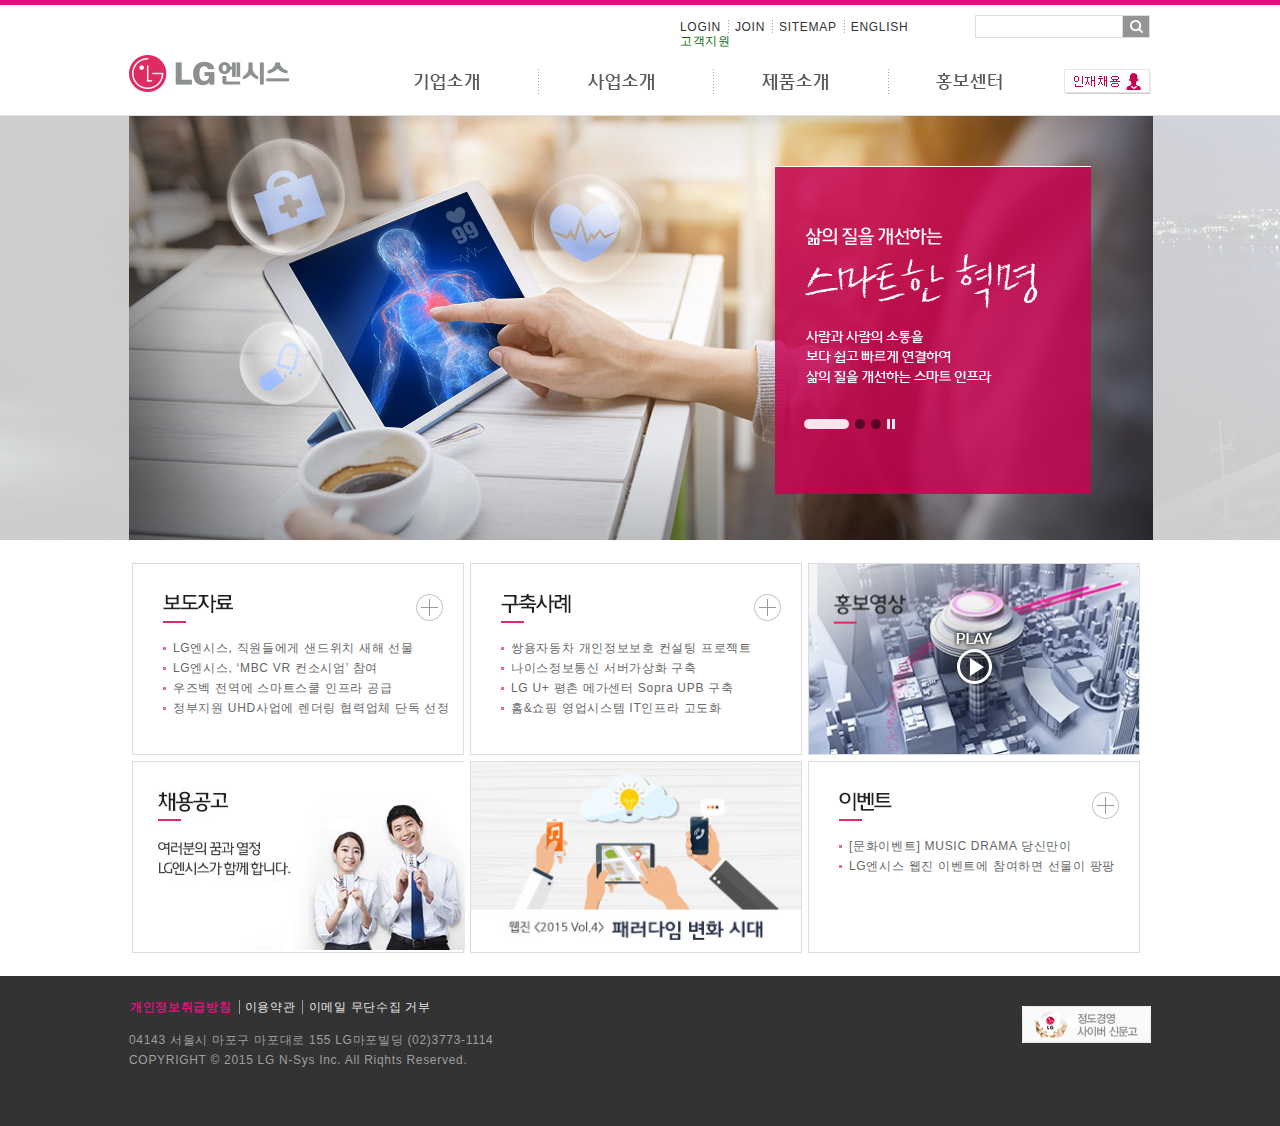
<file: works/lgnsys/index.html>
<!doctype html>
<html>
<head>
    <meta charset="utf-8">
    <meta http-equiv="X-UA-Compatible" content="IE=edge, chrome=1" />
    <title>LG N-Sys</title>
    <!--[if lt IE 9]>
    <script src="http://html5shiv-printshiv.googlecode.com/svn/trunk/html5shiv-printshiv.js"></script>
    <![endif]-->
    <link href="css/reset.css" rel="stylesheet" type="text/css" />
    <link href="css/common.css" rel="stylesheet" type="text/css" />
    <link href="css/main.css" rel="stylesheet" type="text/css" />
</head>

<body>
<div id="headerWrap">
    <header id="header" class="box_width" >
    	<div id="skipNav">
            <p><a href="#">메인메뉴 바로가기</a></p>
            <p><a href="#">본문 바로가기</a></p>
        </div>
        <h1 class="logo"><a href="#"><img src="img/logo.png" alt="lg엔시스로고" /></a></h1>
	<div class="top">
        <nav class="t_menu">
        	<ul>
            	<li><a href="login.html">LOGIN</a></li>
            	<li><a href="#">JOIN</a></li>
            	<li><a href="#">SITEMAP</a></li>
            	<li><a href="#">ENGLISH</a></li>
            	<li class="tm_green"><a href="#">고객지원</a></li>
            </ul>
        </nav> <!--// t_menu -->
        <div class="search_area">
        <input type="search" id="inputSch" />
        <button type="button" id="btnSch" >찾기</button>
        </div><!--// search_area -->
    </div><!--// top -->
    <nav id="nav">
    	<h2 class="screen_out">기본메뉴목록</h2>
    	<ul class="gnb">
        	<li class="m1" ><a href="#">기업소개</a>
            	<ul class="gnb_sub">
                	<li><a href="#">기업소개</a></li>
                	<li><a href="#">브랜드</a></li>
                	<li><a href="#">CEO</a></li>
                	<li><a href="#">정도경영</a></li>
                	<li><a href="#">오시는길</a></li>
                </ul>
            </li>
        	<li class="m2" ><a href="#">사업소개</a>
                <ul class="gnb_sub">
                	<li><a href="#">사업소개</a></li>
                	<li><a href="#">구축사례</a></li>
                	<li><a href="#">만화로 보는 엔시스</a></li>
                	<li><a href="#">파트너 안내</a></li>
                </ul>
            </li>
        	<li class="m3" ><a href="#">제품소개</a>
                <ul class="gnb_sub">
                	<li><a href="#">시스템</a></li>
                	<li><a href="#">네트워크</a></li>
                	<li><a href="#">솔루션</a></li>
                	<li><a href="#">스마트 IT</a></li>
                	<li><a href="#">서비스</a></li>
                </ul>
            </li>
        	<li class="m4" ><a href="#">홍보센터</a>
            	<ul class="gnb_sub">
                	<li><a href="#">뉴스</a></li>
                	<li><a href="#">기업홍보</a></li>
                	<li><a href="#">인증·수상</a></li>
                	<li><a href="#">웹진</a></li>
                	<li><a href="#">이벤트</a></li>
				</ul>                    
            </li>
        	<li class="m5"><a href="#"><img src="img/jops-button.png" alt="인재채용" /></a></li>
        </ul> <!--// gnb -->
    </nav> <!--// nav -->
    </header>
</div> <!--// headerWrap -->

<div id="visual">
	<div class="slider box_width">
    	<span class="left"></span>
        <span class="right"></span>
    	<ul class="img_wrap">
        	<li><img src="img/slideimg03.jpg" alt="배경이미지3" /></li>
        	<li><img src="img/slideimg01.jpg" alt="배경이미지1" /></li>
            <li><img src="img/slideimg02.jpg" alt="배경이미지2" /></li>
            <li><img src="img/slideimg03.jpg" alt="배경이미지3" /></li>
            <li><img src="img/slideimg01.jpg" alt="배경이미지1" /></li>
        </ul> <!--//img_wrap-->
      	<div class="txt_view">
            <ul class="txt_wrap">
            	<li><img src="img/txt3.png" alt=""></li>
                <li><img src="img/txt1.png" alt=""></li>
                <li><img src="img/txt2.png" alt=""></li>
                <li><img src="img/txt3.png" alt=""></li>
                <li><img src="img/txt1.png" alt=""></li>
            </ul>
            <ul class="btn">
                <li><img src="img/slid-icon.png" alt=""></li>
                <li><img src="img/slid-icon.png" alt=""></li>
                <li><img src="img/slid-icon.png" alt=""></li>
            </ul>
            <button class="btnOn_off"><img src="img/slidPlay-icon.png" alt="" /></button>
        </div> <!--//txt_view-->     
  </div> <!--//slider-->
</div> <!--//visual-->

<main id="mainContents" class="box_width clearfix" >
	<!-- box 1 -->
	<article class="mbox">
    	<h2 class="mb_title"><img src="img/tit_m1.gif" alt="보도자료"/>
            <ul>
                <li><a href="#">LG엔시스, 직원들에게 샌드위치 새해 선물</a></li>
                <li><a href="#">LG엔시스, ‘MBC VR 컨소시엄’ 참여</a></li>
                <li><a href="#">우즈벡 전역에 스마트스쿨 인프라 공급</a></li>
                <li><a href="#">정부지원 UHD사업에 렌더링 협력업체 단독 선정</a></li>
            </ul>
            <a href="#" class="more">더보기</a>
        </h2>
     </article>
	<!-- box 2 -->
	<article class="mbox">
    	<h2 class="mb_title"><img src="img/tit_m2.gif" alt="구축사례"/>
            <ul>
                <li><a href="#">쌍용자동차 개인정보보호 컨설팅 프로젝트</a></li>
                <li><a href="#">나이스정보통신 서버가상화 구축</a></li>
                <li><a href="#">LG U+ 평촌 메가센터 Sopra UPB 구축</a></li>
                <li><a href="#">홈&amp;쇼핑 영업시스템 IT인프라 고도화</a></li>
            </ul>
            <a href="#" class="more">더보기</a>
        </h2>
    </article>
	<!-- box 3 -->
	<article class="mbox">
    	<h2 class="mb_title hide">홍보영상</h2>
        <a href="#" class="mov_link">
        	<img src="img/img_video.jpg" alt="홍보영상" width=330; height=190;/>
        	<span class="play">play</span>
        </a>
    </article>
	<!-- box 4 -->
	<article class="mbox">
    	<h2 class="mb_title hide">채용공고</h2>
        <a href="#"><img src="img/img_career.jpg" alt="채용공고-여러분의 꿈과 열정 LG엔시스가 함께합니다." /></a>
    </article>
	<!-- box 5 -->
	<article class="mbox">
    	<h2 class="mb_title hide">WEBZINE</h2>
        <a href="#"><img src="img/main_webzine_2015_v4.jpg" alt="웹진-패러다임 변환 시대" width=330; height=190;/></a>
    </article>
    <!-- box 6 -->
	<article class="mbox">
    	<h2 class="mb_title"><img src="img/tit_m6.gif" alt="이벤트"/>
            <ul>
                <li><a href="#">[문화이벤트] MUSIC DRAMA 당신만이</a></li>
                <li><a href="#">LG엔시스 웹진 이벤트에 참여하면 선물이 팡팡</a></li>
            </ul>
            <a href="#" class="more">더보기</a>
        </h2>
    </article>

</main><!--// mainContents -->

<div id="footerWrap">
    <footer id="footer" class="box_width" >
        <ul class="f_menu">
        	<li><a href="#">개인정보취급방침</a></li>
        	<li><a href="#">이용약관</a></li>
        	<li><a href="#">이메일 무단수집 거부</a></li>
        </ul>
        <a href="#" class="site_link"><img src="img/txt_sinmungo.gif" alt="정도경영 사이버신문고"/></a>
    	<address class="addr">04143 서울시 마포구 마포대로 155 LG마포빌딩 (02)3773-1114</address>
        <p class="copyright">COPYRIGHT &copy; 2015 LG N-Sys Inc. All Riqhts Reserved.</p>
    </footer>
</div> <!--// footerWrap -->

</body>
    <script src="js/jquery-1.12.3.min.js"></script>
    <script src="js/main.js"></script>
</html>
</file>
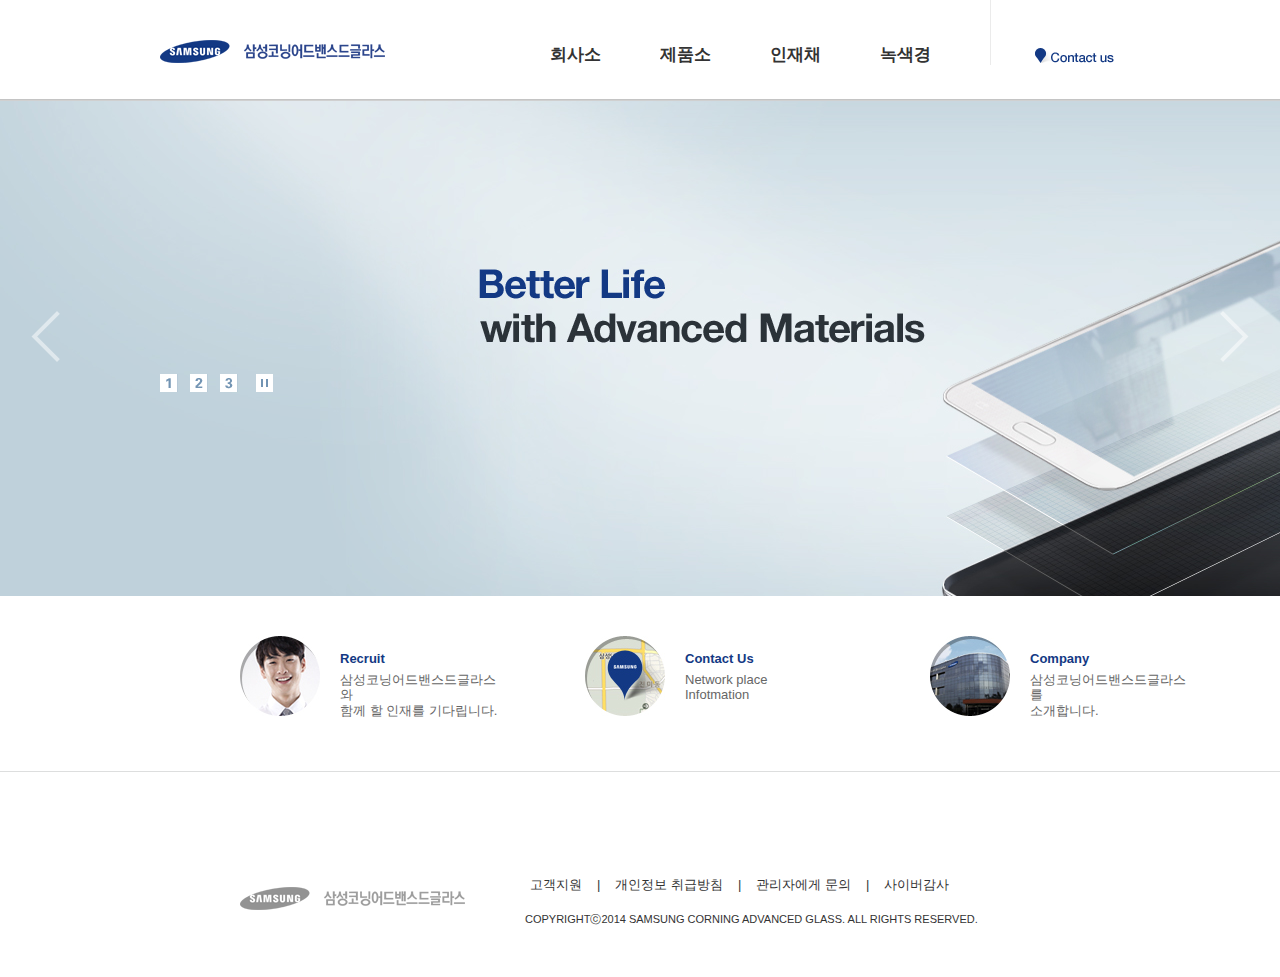
<file: works/samsung/index.html>
<!DOCTYPE html>
<html lang="ko">
<head>
<meta charset="UTF-8">
<meta http-equiv="X-UA-Compatible" content="IE=edge, chrome=1" />
<meta name="viewport" content="width=device-width, initial-scale=1, minimum-scale=1, maximum-scale=1, user-scalable=no">
	
<title>삼성코닝어드밴스드글라스:JY</title>
<link rel="stylesheet" href="css/index.css">
<link rel="stylesheet" href="css/reset.css">
<link rel="stylesheet" href="css/common.css">

<script src="js/jquery-1.12.3.min.js"></script>

<script src="js/index.js"></script>
</head>

<body>

<div id="wrap_main">
<!-- header -->
    <article id="header">
        <div id="gnb" class="box_width">
            <h1><a href="index.html"><img src="img/logo.gif" alt="삼성코닝어드밴스드글라스" /></a></h1>
            <ul>
                <li><a href="company.html">회사소개</a></li>
                <li><a href="#">제품소개</a></li>
                <li><a href="#">인재채용</a></li>
                <li><a href="#">녹색경영</a></li>
                <li class="contactUs"><a href="#"><img src="img/gnb_contactus.gif" alt="contactUs" /></a></li>
            </ul>
        </div><!--//gnb-->
    </article><!--//header-->

<!-- contents -->
	<div id="contents_main">
		<div class="banner">
			<div class="banner_rollimg">
			    <span class="left"></span>
                <span class="right"></span>
				<ul class="banner_roll_src">
					<li class="banner_img">
						<img src="img/main_img3.jpg" alt="main_img3" />
					</li>

					<li class="banner_img">
						<img src="img/main_img1.jpg" alt="main_img1" />
					</li>
					<li class="banner_img">
						<img src="img/main_img2.jpg" alt="main_img2" />
					</li>
					<li class="banner_img">
						<img src="img/main_img3.jpg" alt="main_img3" />
					</li>

					<li class="banner_img">
						<img src="img/main_img1.jpg" alt="main_img1" />
					</li>
				</ul>
			</div>
			<div class="banner_btn">
				<ul>
				    <li><a class="banner_btn_off1" href="#"></a></li>
                    <li><a class="banner_btn_off2" href="#"></a></li>
                    <li><a class="banner_btn_off3" href="#"></a></li>
				</ul>
				<button class="btnOn_off"><img src="img/icon_play.png" alt="icon_play" /></button>	
            </div>
			<div class="banner_ar">
				<a href="#" id="btnLeft" class="btn"><img src="img/icon_ar_l.png" alt="이전 슬라이드 보기" /></a>
				<a href="#" id="btnRight" class="btn"><img src="img/icon_ar_r.png" alt="다음 슬라이드 보기" /></a>
			</div>
		</div>
		<!-- banner -->
	</div>
	<!-- contents-main -->

<!-- board -->
	<div class="board_bg">
		<ul class="board_block_bg">
			<li>
				<a href="#">
					<strong>Recruit</strong>
					<span class="boardTxt">
						삼성코닝어드밴스드글라스와
						<br>
						함께 할 인재를 기다립니다.
					</span>
				</a>
			</li>
			<li>
				<a href="#">
					<strong>Contact Us</strong>
					<span class="boardTxt">
						Network place
						<br>
						Infotmation
					</span>
				</a>
			</li>
			<li>
				<a href="#">
					<strong>Company</strong>
					<span class="boardTxt">
						삼성코닝어드밴스드글라스를
						<br>
						소개합니다.
					</span>
				</a>
			</li>
		</ul>
	</div>
<!--footerWrap-->
	<article id="footerWrap">
            <footer>
                <h2><img src="img/logo_footer.gif" alt="logo"></h2>
                <ul id="f_menu">
                    <li><a href="#">고객지원</a></li>
                    <li><a href="#">개인정보 취급방침</a></li>
                    <li><a href="#">관리자에게 문의</a></li>
                    <li><a href="#">사이버감사</a></li>
                </ul>
                <p>COPYRIGHTⓒ2014 SAMSUNG CORNING ADVANCED GLASS. ALL RIGHTS RESERVED.</p>
            </footer>
        </article>
</div>
</body>
</html>
</file>
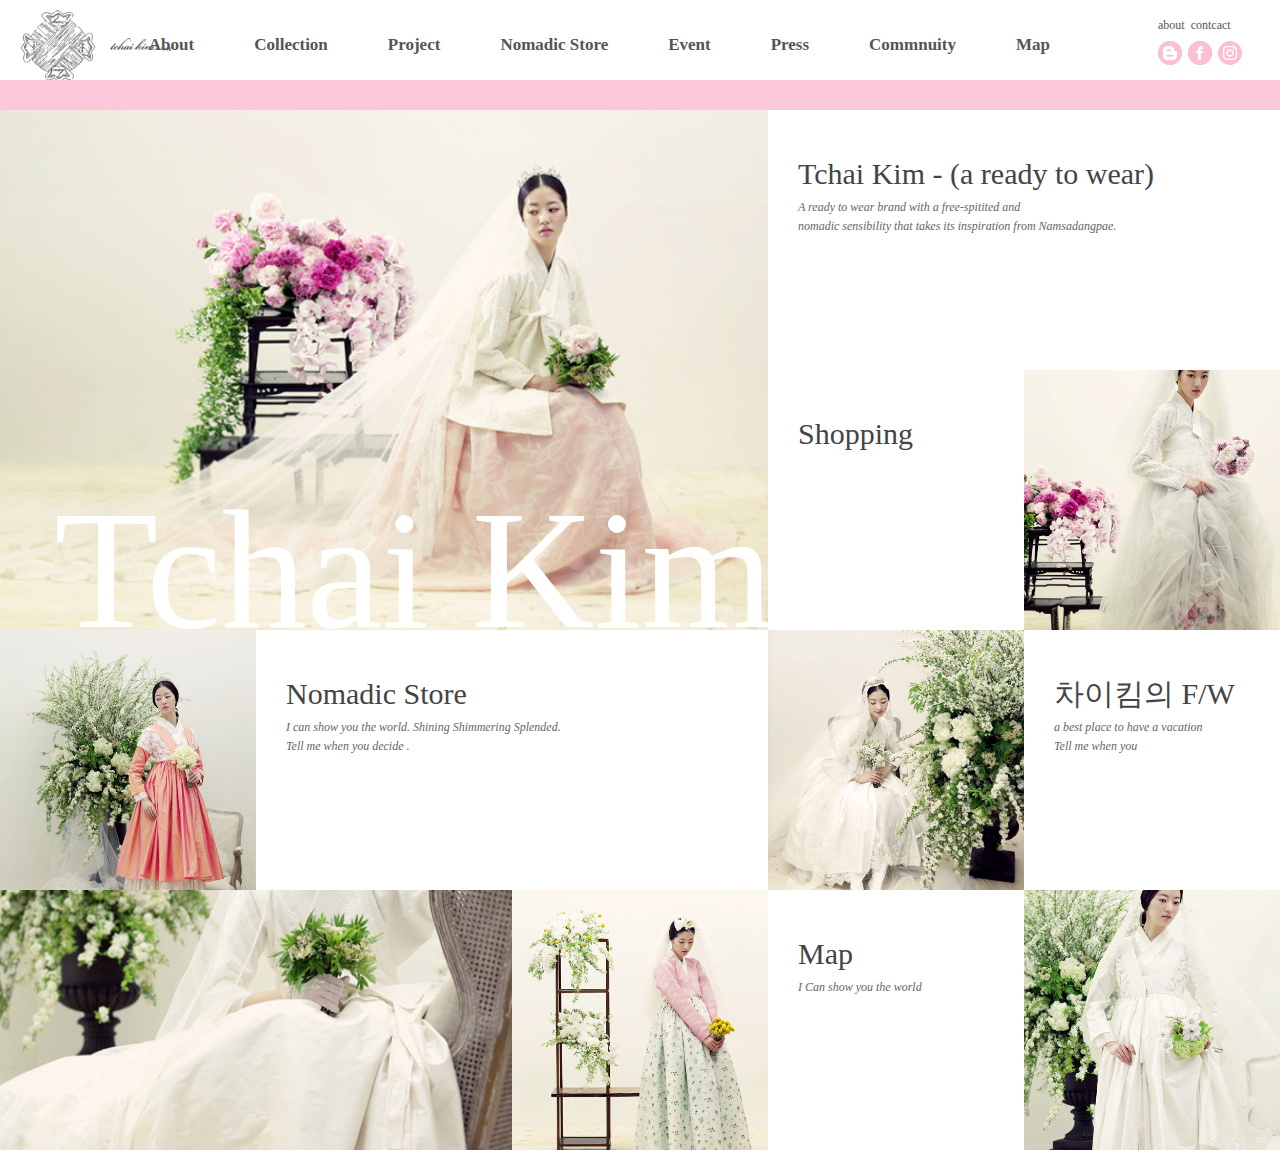
<file: works/tchi_kim/index.html>
﻿<!DOCTYPE html >

<html>
<head>	
	<meta http-equiv="X-UA-Compatible" content="IE=Edge" />	
	<meta name="viewport" content="width=device-width, initial-scale=1.0" />
	<title>tchaikim_reDesgin</title>
	<link href="//maxcdn.bootstrapcdn.com/font-awesome/4.1.0/css/font-awesome.min.css" rel="stylesheet">
	<link rel="stylesheet" href="css/style.css" />
	<script type="text/javascript" src="js/prefixfree.min.js"></script>
</head>
<body>

	<header>
		<h1>logo</h1>
		<ul id="gnb">
			<li><a href="#"></i>About</a></li>
			<li><a href="#"></i>Collection</a></li>
			<li><a href="#"></i>Project</a></li>
			<li><a href="#"></i>Nomadic Store</a></li>	
			<li><a href="#"></i>Event</a></li>	
			<li><a href="#"></i>Press</a></li>	
			<li><a href="#"></i>Commnuity</a></li>	
			<li><a href="#"></i>Map</a></li>	
		</ul>		

		<div class="snsSet">
			<a href="#">about</a>
			<a href="#">contcact</a>
			<a href="#"><img src="img/sns3.png" alt="facebook" /></a>
			<a href="#"><img src="img/sns4.png" alt="twitter" /></a>
			<a href="#"><img src="img/sns5.png" alt="etc" /></a>
		</div>
	</header>
	
	<nav>
		
	</nav>
	
	<section>
		<article>			
			<div class="bg bg1">		
				<span>Tchai Kim</span>
			</div>			
		</article>
		
		<article>		
			<div class="txt">
				<i class="fa fa-arrow-right"></i>
				<p>
					<strong>Tchai Kim - (a ready to wear)</strong><br />
					<em>A ready to wear brand with a free-spitited and <br />
					nomadic sensibility that takes its inspiration from Namsadangpae.</em>
				</p>
			</div>	
		</article>
		
		<article>			
			<div class="txt">	
				<i class="fa fa-spin fa-refresh"></i>
				<p><strong>Shopping</strong></p>
			</div>	
		</article>
		
		<article>
			<div class="bg bg2">
				<span>Project</span>
			</div>	
		</article>
		
		<article>
			<div class="bg bg3">
				<span>Collection</span>
			</div>	
		</article>
		
		<article>	
			<div class="txt">	
				<i class="fa fa-arrow-right"></i>
				<p>
					<strong>Nomadic Store</strong><br />
					<em>I can show you the world. Shining Shimmering Splended.<br />
					Tell me when you decide .</em>
				</p>
			</div>	
		</article>
		
		<article>
			<div class="bg bg4">
				<span></span>
			</div>
		</article>
		
		<article>	
			<div class="txt">	
				<i class="fa fa-arrow-right"></i>
				<strong>차이킴의 F/W</strong><br />
				<em>a best place to have a vacation <br />
				Tell me when you</em>
			</div>	
		</article>
		
		<article>		
			<div class="bg bg5">
				<span>Commnuity</span>
			</div>
		</article>
		
		<article>	
			<div class="bg bg6">
				<span>Blog-Naver</span>
			</div>	
		</article>
		
		<article>
			<div class="txt">	
				<i class="fa fa-arrow-right"></i>
				<p>
					<strong>Map</strong><br />
					<em>I Can show you the world</em>
				</p>
			</div>	
		</article>
		
		<article>	
			<div class="bg bg7">
				<span></span>
			</div>		
		</article>
		
	</section>

</body>
</html>
</file>
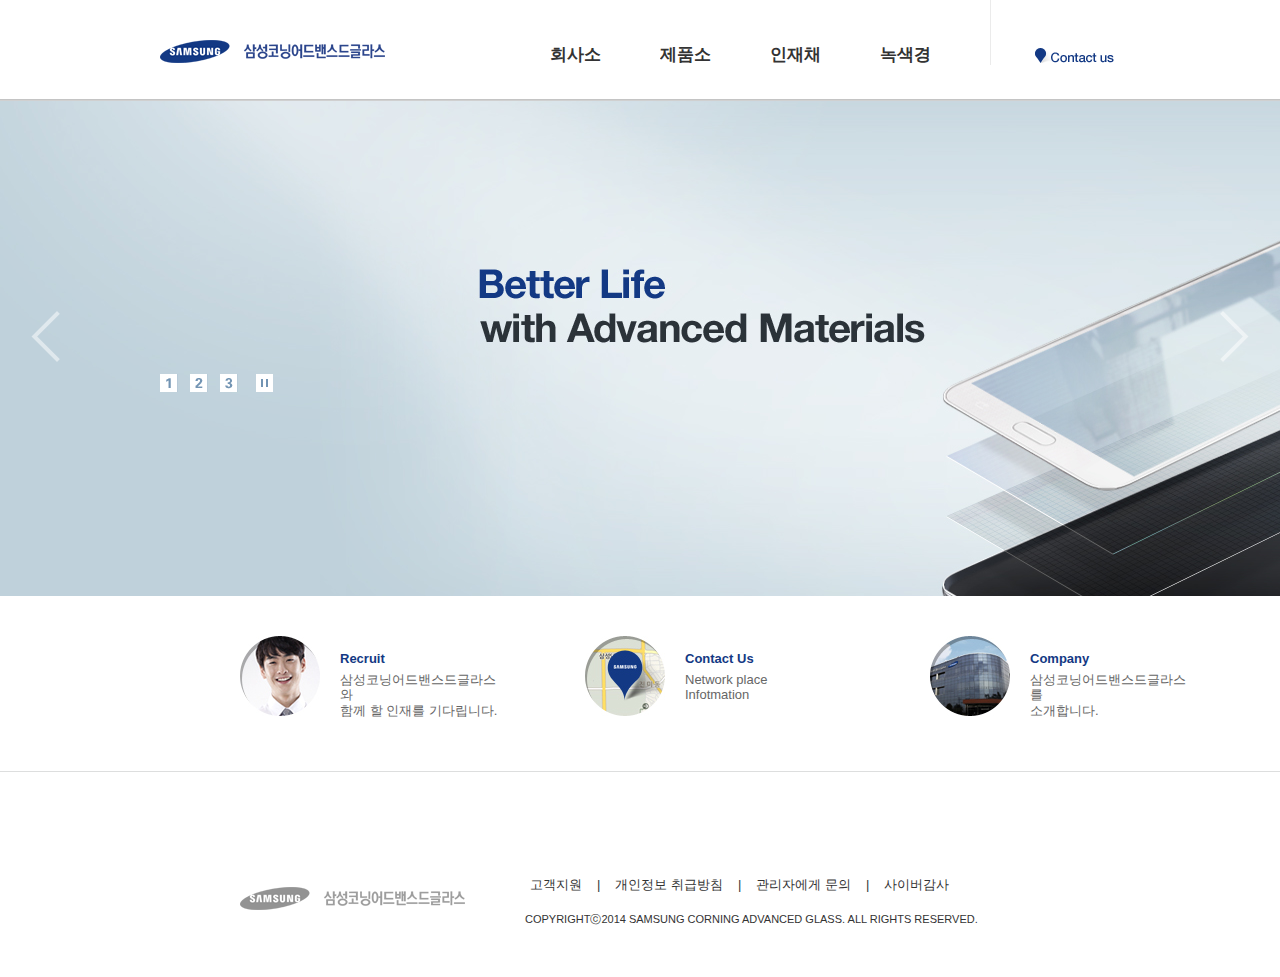
<file: works/jy/work/samsung/index.html>
<!DOCTYPE html>
<html lang="ko">
<head>
<meta charset="UTF-8">
<meta http-equiv="X-UA-Compatible" content="IE=edge, chrome=1" />
<meta name="viewport" content="width=device-width, initial-scale=1, minimum-scale=1, maximum-scale=1, user-scalable=no">
	
<title>삼성코닝어드밴스드글라스:JY</title>
<link rel="stylesheet" href="css/index.css">
<link rel="stylesheet" href="css/reset.css">
<link rel="stylesheet" href="css/common.css">

<script src="js/jquery-1.12.3.min.js"></script>

<script src="js/index.js"></script>
</head>

<body>

<div id="wrap_main">
<!-- header -->
    <article id="header">
        <div id="gnb" class="box_width">
            <h1><a href="index.html"><img src="img/logo.gif" alt="삼성코닝어드밴스드글라스" /></a></h1>
            <ul>
                <li><a href="company.html">회사소개</a></li>
                <li><a href="#">제품소개</a></li>
                <li><a href="#">인재채용</a></li>
                <li><a href="#">녹색경영</a></li>
                <li class="contactUs"><a href="#"><img src="img/gnb_contactus.gif" alt="contactUs" /></a></li>
            </ul>
        </div><!--//gnb-->
    </article><!--//header-->

<!-- contents -->
	<div id="contents_main">
		<div class="banner">
			<div class="banner_rollimg">
			    <span class="left"></span>
                <span class="right"></span>
				<ul class="banner_roll_src">
					<li class="banner_img">
						<img src="img/main_img3.jpg" alt="main_img3" />
					</li>

					<li class="banner_img">
						<img src="img/main_img1.jpg" alt="main_img1" />
					</li>
					<li class="banner_img">
						<img src="img/main_img2.jpg" alt="main_img2" />
					</li>
					<li class="banner_img">
						<img src="img/main_img3.jpg" alt="main_img3" />
					</li>

					<li class="banner_img">
						<img src="img/main_img1.jpg" alt="main_img1" />
					</li>
				</ul>
			</div>
			<div class="banner_btn">
				<ul>
				    <li><a class="banner_btn_off1" href="#"></a></li>
                    <li><a class="banner_btn_off2" href="#"></a></li>
                    <li><a class="banner_btn_off3" href="#"></a></li>
				</ul>
				<button class="btnOn_off"><img src="img/icon_play.png" alt="icon_play" /></button>	
            </div>
			<div class="banner_ar">
				<a href="#" id="btnLeft" class="btn"><img src="img/icon_ar_l.png" alt="이전 슬라이드 보기" /></a>
				<a href="#" id="btnRight" class="btn"><img src="img/icon_ar_r.png" alt="다음 슬라이드 보기" /></a>
			</div>
		</div>
	</div>

<!-- board -->
	<div class="board_bg">
		<ul class="board_block_bg">
			<li>
				<a href="#">
					<strong>Recruit</strong>
					<span class="boardTxt">
						삼성코닝어드밴스드글라스와
						<br>
						함께 할 인재를 기다립니다.
					</span>
				</a>
			</li>
			<li>
				<a href="#">
					<strong>Contact Us</strong>
					<span class="boardTxt">
						Network place
						<br>
						Infotmation
					</span>
				</a>
			</li>
			<li>
				<a href="#">
					<strong>Company</strong>
					<span class="boardTxt">
						삼성코닝어드밴스드글라스를
						<br>
						소개합니다.
					</span>
				</a>
			</li>
		</ul>
	</div>
<!--footerWrap-->
	<article id="footerWrap">
            <footer>
                <h2><img src="img/logo_footer.gif" alt="logo"></h2>
                <ul id="f_menu">
                    <li><a href="#">고객지원</a></li>
                    <li><a href="#">개인정보 취급방침</a></li>
                    <li><a href="#">관리자에게 문의</a></li>
                    <li><a href="#">사이버감사</a></li>
                </ul>
                <p>COPYRIGHTⓒ2014 SAMSUNG CORNING ADVANCED GLASS. ALL RIGHTS RESERVED.</p>
            </footer>
        </article>
</div>
</body>
</html>
</file>
<file: works/lgnsys/css/common.css>
@charset "utf-8";

/* common class */
.screen_out { display:block; width:0; height:0; overflow:hidden; text-indent:-9999px; }
.hide { display:none; }
.clearfix::after { content:'.'; display:block; width:0; height:0; overflow:hidden; clear:both; }

/* layout */
.box_width { width:1022px; margin:0 auto; position:relative; }
#headerWrap { border-top:5px solid #DF107D; border-bottom:1px solid #e1e1e1; }
#header { height:110px; }
#nav { float:right; margin:20px 0 0 0; }
#visual {  }
#mainContents { padding:20px 0;	}
#footerWrap { background-color:#333; clear:both; color:#e4e4e4; }
#footer { height:150px; }

/* header */
#skipNav { display:none; }
.logo { position:absolute; left:0; top:50px; z-index:1; }
.top { float:right; padding-top:10px; }
.t_menu { float:left; overflow:hidden; display:block; width:300px; padding-top:5px; }
.t_menu li { display:inline; background:url(../img/line-bg.png) repeat-y left top; padding:0 5px 0 7px;
		     margin-left:-2px; white-space:nowrap; } 
.t_menu li a {  }
.t_menu .tm_green a { color:#046700; }

/* search */
.search_area { float:left; width:176px; height:25px; }
.search_area input, .search_area button { float:left; }
.search_area #inputSch { width:148px; border:1px solid #ddd; height:23px; padding:0 10px; }
.search_area #btnSch { width:28px; height:23px; background:url(../img/search-icon.png) no-repeat center center #969395;
border:1px solid #ddd; text-indent:-9999px; overflow:hidden; margin-left:-1px; }

/* nav */
.gnb { width:787px; height:25px }
.gnb > li { width:175px; float:left; position:relative; background:url(../img/line-bg.png) repeat-y right top ;  }
.gnb .m4 { background:none; }
.gnb > li > a { display:block; height:25px; width:170px; background:url(../img/gnbsnb.gif) no-repeat ; text-indent:-9999px; overflow:hidden; }
.gnb .m1 a { background-position:50px 0; }
.gnb .m2 a { background-position:-120px 0; }
.gnb .m3 a { background-position:-290px 0; }
.gnb .m4 a { background-position:-460px 0; }
.gnb .m5, .gnb .m5 a { width:87px; text-indent:0; }
.gnb .m1 a:hover { background-position:50px -25px; }
.gnb .m2 a:hover { background-position:-120px -25px; }
.gnb .m3 a:hover { background-position:-290px -25px; }
.gnb .m4 a:hover { background-position:-460px -25px; }

.gnb .gnb_sub { position:absolute; width:175px; height:120px; text-align:center; z-index:10; left:0; top:60;
	            padding:14px 0 20px 0; display:none; }
.gnb .gnb_sub li a { display:block; line-height:20px; }
.gnb .gnb_sub li a:hover { color:#DF107D; }

/* footer */
.f_menu { padding:24px 0 16px 0; }
.f_menu li { display:inline-block; padding:0 7px 0 5px; border-right:1px solid #9e9e9e; margin-left:-4px; }
.f_menu li:first-child a { color:#DF107D; font-weight:bold; }
.f_menu li:last-child { border:none; }
.f_menu li a { color:#e4e4e4; }
.site_link { position:absolute; top:30px; right:0; z-index:1; } /* absolute 하면 굳이 display:block 안해줘도 됌 */
.addr, .copyright { line-height:20px; color:#9f9f9f; }
</file>
<file: works/samsung/css/index.css>
/* contents */
#contents_main { overflow:hidden;}
.banner { position:relative; width:100%; height:496px; border-top:1px solid #d0d0d0; overflow:hidden; }

/* contents_img */
.banner_rollimg { height:496px; margin:0 auto; position:relative; width:100%; }
.banner_rollimg .left, .banner_rollimg .right{ position:absolute; width:1920px; height:496px; top:0; background-color:rgba(255,255,255,0.8); z-index:2}
.banner_rollimg .left{ left:-1920px;}
.banner_rollimg .right{left:1920px}
.banner_rollimg .banner_roll_src{ width:9600px; position:absolute; left:-1920px; top:0; z-index:1;}
.banner_rollimg .banner_roll_src li{ float:left;}



/* contents_btn */
.banner_btn { position:relative; widows:100%; z-index:160; max-width:1280px; margin:-223px auto 0; top:0; }
.banner_btn { position:relative; widows:100%; z-index:160; max-width:1280px; margin:-223px auto 0; top:0; }
.banner_btn ul { }
.banner_btn li { float:left; width:30px; }
.banner_btn li a { float:left; width:18px; height:18px; margin-right:2px; z-index:40;  background:url("../img/icon_play_a.png") no-repeat top left;  }

.banner_btn ul a:first-child { margin-left:160px; }

/* context_btn_off */
.banner_btn .banner_btn_off1 { background-position:-8px -6px;  }
.banner_btn .banner_btn_off2 { background-position:-29px -6px; }
.banner_btn .banner_btn_off3 { background-position:-50px -6px; }

.banner_btn .banner_btn_pause { background-position:-77px -6px; margin-left:7px; }

/* context_btn_on */
.banner_btn .banner_btn_on1 { background-position:-8px -26px; }
.banner_btn .banner_btn_on2 { background-position:-29px -26px; }
.banner_btn .banner_btn_on3 { background-position:-50px -26px; }

.banner_btn .banner_btn_play { background-position:-77px -26px; margin-left:7px; }

.banner_btn .btnOn_off { position:absolute; border:none; background-color:transparent; left:20%; }

/* contents_ar */
.banner_ar { position:absolute; top:210px; width:100%; height:5px; z-index:10; min-width:1280px; max-width:1920px; left:0;  }
.banner_ar a:first-child { float:left; margin-left:30px; }
.banner_ar a:last-child { float:right; margin-right:30px; }


/* board */
.board_bg { width:100%; background-color:#fff; border-bottom:1px solid rgba(213,214,214,0.8); }
.board_block_bg { width:1120px; overflow:hidden; margin:0 auto 45px; padding:40px 0 0 160px; background-color:#fff;}
.board_block_bg a { display:block; margin:15px 0 0 100px; color:#666 }
.board_block_bg li { float:left; width:265px; height:90px; background:url("../img/img_main_b1.jpg") no-repeat top left; font-size:13px; }
.board_block_bg li + li { margin-left:80px; background:url("../img/img_main_b2.jpg") no-repeat top left; }
.board_block_bg li + li + li { margin-left:80px; background:url("../img/img_main_b3.jpg") no-repeat top left; }
.board_block_bg strong { display:block; margin:0 0 5px 0; color:#133984; font-weight:700; letter-spacing:-0,14em }
</file>
<file: works/samsung/css/common.css>
@charset "utf-8";

/* common class */
.screen_out { display:block; width:0; height:0; overflow:hidden; text-indent:-9999px; }
.hide { display:none; }
.clearfix::after { content:'.'; display:block; width:0; height:0; overflow:hidden; clear:both; }


/* font */
@font-face {
  font-family: 'NanumBarunGothic';
  src: url('NanumBarunGothic.eot?#iefix') format('embedded-opentype'),  url('NanumBarunGothic.woff') format('woff'), url('NanumBarunGothic.ttf')  format('truetype'), url('NanumBarunGothic.svg#NanumBarunGothic') format('svg');
  font-weight: normal;
  font-style: normal;
}
html,body { font-family:"NanumBarunGothic"; }



/* layout */

body {  }
.box_width { width:960px; margin:0 auto; position:relative; clear:both; }
#wrap_main { position:relative; width:100%; overflow:hidden; }


/* header_gnb */

#header { width:100%; height:99px; border-bottom:1px solid #c4c4c4; background-color:#fff; }
#header #gnb {  }
#header #gnb h1 { width:225px; height:23px; float:left; margin-top:40px; }
#header #gnb ul { width:570px; height:70px; float:right; }
#header #gnb ul li { float:left; width:65px; height:70px; margin-left:45px; font-size:17px; font-weight:800; line-height:110px; overflow:hidden; }
#header #gnb ul li:first-child { margin:0; }
#header #gnb ul li:last-child { width:125px; background:url(../img/line.gif) no-repeat left top; padding-left:45px; }


/* footer */

#footerWrap { margin-top:55px; width:100%; height:150px; background-color:#fff;  }
#footerWrap footer { width:800px; height:100%; margin:0 auto; }
#footerWrap footer h2 { width:225px; height:100%; padding-top:50px; float:left; }
#footerWrap footer ul#f_menu { float:left; padding:50px 0 20px 50px; width:500px;  }
#footerWrap footer ul#f_menu li { float:left; margin-left:15px; }
#footerWrap footer ul#f_menu li:before { content:"|"; margin-right:15px; font-size:13px; }
#footerWrap footer ul#f_menu li:first-child:before { content:""; }
#footerWrap footer ul#f_menu li:first-child { margin:0; }
#footerWrap footer ul#f_menu li a { font-size:13px; }
#footerWrap footer > p { float:left; margin-left:60px; font-size:11px; }
</file>
<file: works/jy/work/samsung/css/index.css>
/* contents */
#contents_main { overflow:hidden;}
.banner { position:relative; width:100%; height:496px; border-top:1px solid #d0d0d0; overflow:hidden; }

/* contents_img */
.banner_rollimg { height:496px; margin:0 auto; position:relative; width:100%; }
.banner_rollimg .left, .banner_rollimg .right{ position:absolute; width:1920px; height:496px; top:0; background-color:rgba(255,255,255,0.8); z-index:2}
.banner_rollimg .left{ left:-1920px;}
.banner_rollimg .right{left:1920px}
.banner_rollimg .banner_roll_src{ width:9600px; position:absolute; left:-1920px; top:0; z-index:1;}
.banner_rollimg .banner_roll_src li{ float:left;}



/* contents_btn */
.banner_btn { position:relative; widows:100%; z-index:160; max-width:1280px; margin:-223px auto 0; top:0; }
.banner_btn { position:relative; widows:100%; z-index:160; max-width:1280px; margin:-223px auto 0; top:0; }
.banner_btn ul { }
.banner_btn li { float:left; width:30px; }
.banner_btn li a { float:left; width:18px; height:18px; margin-right:2px; z-index:40;  background:url("../img/icon_play_a.png") no-repeat top left;  }

.banner_btn ul a:first-child { margin-left:160px; }

/* context_btn_off */
.banner_btn .banner_btn_off1 { background-position:-8px -6px;  }
.banner_btn .banner_btn_off2 { background-position:-29px -6px; }
.banner_btn .banner_btn_off3 { background-position:-50px -6px; }

.banner_btn .banner_btn_pause { background-position:-77px -6px; margin-left:7px; }

/* context_btn_on */
.banner_btn .banner_btn_on1 { background-position:-8px -26px; }
.banner_btn .banner_btn_on2 { background-position:-29px -26px; }
.banner_btn .banner_btn_on3 { background-position:-50px -26px; }

.banner_btn .banner_btn_play { background-position:-77px -26px; margin-left:7px; }

.banner_btn .btnOn_off { position:absolute; border:none; background-color:transparent; left:20%; }

/* contents_ar */
.banner_ar { position:absolute; top:210px; width:100%; height:5px; z-index:10; min-width:1280px; max-width:1920px; left:0;  }
.banner_ar a:first-child { float:left; margin-left:30px; }
.banner_ar a:last-child { float:right; margin-right:30px; }


/* board */
.board_bg { width:100%; background-color:#fff; border-bottom:1px solid rgba(213,214,214,0.8); }
.board_block_bg { width:1120px; overflow:hidden; margin:0 auto 45px; padding:40px 0 0 160px; background-color:#fff;}
.board_block_bg a { display:block; margin:15px 0 0 100px; color:#666 }
.board_block_bg li { float:left; width:265px; height:90px; background:url("../img/img_main_b1.jpg") no-repeat top left; font-size:13px; }
.board_block_bg li + li { margin-left:80px; background:url("../img/img_main_b2.jpg") no-repeat top left; }
.board_block_bg li + li + li { margin-left:80px; background:url("../img/img_main_b3.jpg") no-repeat top left; }
.board_block_bg strong { display:block; margin:0 0 5px 0; color:#133984; font-weight:700; letter-spacing:-0,14em }
</file>
<file: works/jy/work/samsung/css/common.css>
@charset "utf-8";

/* common class */
.screen_out { display:block; width:0; height:0; overflow:hidden; text-indent:-9999px; }
.hide { display:none; }
.clearfix::after { content:'.'; display:block; width:0; height:0; overflow:hidden; clear:both; }


/* font */
@font-face {
  font-family: 'NanumBarunGothic';
  src: url('NanumBarunGothic.eot?#iefix') format('embedded-opentype'),  url('NanumBarunGothic.woff') format('woff'), url('NanumBarunGothic.ttf')  format('truetype'), url('NanumBarunGothic.svg#NanumBarunGothic') format('svg');
  font-weight: normal;
  font-style: normal;
}
html,body { font-family:"NanumBarunGothic"; }



/* layout */

body {  }
.box_width { width:960px; margin:0 auto; position:relative; clear:both; }
#wrap_main { position:relative; width:100%; overflow:hidden; }


/* header_gnb */

#header { width:100%; height:99px; border-bottom:1px solid #c4c4c4; background-color:#fff; }
#header #gnb {  }
#header #gnb h1 { width:225px; height:23px; float:left; margin-top:40px; }
#header #gnb ul { width:570px; height:70px; float:right; }
#header #gnb ul li { float:left; width:65px; height:70px; margin-left:45px; font-size:17px; font-weight:800; line-height:110px; overflow:hidden; }
#header #gnb ul li:first-child { margin:0; }
#header #gnb ul li:last-child { width:125px; background:url(../img/line.gif) no-repeat left top; padding-left:45px; }


/* footer */

#footerWrap { margin-top:55px; width:100%; height:150px; background-color:#fff;  }
#footerWrap footer { width:800px; height:100%; margin:0 auto; }
#footerWrap footer h2 { width:225px; height:100%; padding-top:50px; float:left; }
#footerWrap footer ul#f_menu { float:left; padding:50px 0 20px 50px; width:500px;  }
#footerWrap footer ul#f_menu li { float:left; margin-left:15px; }
#footerWrap footer ul#f_menu li:before { content:"|"; margin-right:15px; font-size:13px; }
#footerWrap footer ul#f_menu li:first-child:before { content:""; }
#footerWrap footer ul#f_menu li:first-child { margin:0; }
#footerWrap footer ul#f_menu li a { font-size:13px; }
#footerWrap footer > p { float:left; margin-left:60px; font-size:11px; }
</file>
<file: works/lgnsys/css/main.css>
@charset "utf-8";
/* reset */
body,h1,h2,h3,h4,h5,h6,th,td,input,button { font:12px/1.2 "돋움",dotum, Arial, sans-serif; }

/* visual */
#visual { width:100%; overflow:hidden; }
.slider{ height:424px}
.slider .left, .slider .right{ position:absolute; width:1500px; height:424px; top:0; background-color:rgba(255,255,255,0.8); z-index:2}
.slider .left{ left:-1500px;}
.slider .right{left:1024px}
.slider .img_wrap{ width:5120px; position:absolute; left:-1024px; top:0; z-index:1}
.slider .img_wrap li{ float:left;}
.slider .txt_view{ position:absolute; z-index:5 ; width:316px; height:328px; overflow:hidden;
right:60px; top:50px}
.slider .txt_view .txt_wrap{ width:1580px; position:absolute; left:-316px; top:0; border:1px solid white; z-index:12;  }
.slider .txt_view .txt_wrap li{ float:left;}
.slider .txt_view .btn{ position:absolute; left:26px; bottom:60px;  z-index:14;} 
.slider .txt_view .btnOn_off { position:absolute; left:112px; bottom:63px; border:none; background-color:transparent;  z-index:14;}
.slider .txt_view .btn li{ float:left; margin:3px; cursor:pointer}

/* mainContents */
.mbox { float:left; width:330px; height:190px; margin:3px; border:1px solid #ddd; position:relative; }
.mbox .mb_title { padding:30px 0 0 30px; }
.mbox ul { margin:15px 0 0 10px; }
.mbox ul li { line-height:20px; background:url(../img/bul_pink.gif) no-repeat left center; padding-left:10px; margin-left:-10px; }
.mbox .more { background:url(../img/btn_more.gif) no-repeat; width:27px; height:27px;
			  display:block; text-indent:-9999px; overflow:hidden; position:absolute; top:30px; right:20px; }
.mbox ul li a { color:#666; }
.mbox ul li a:hover { text-decoration:underline; color:#333; }
.mbox .mov_link { display:block; }
.mbox .mov_link .play { display:block; height:188px; width:100%; position:absolute;
					    background:url(../img/img_video_play.png) no-repeat center center;
						top:0; left:0; text-indent:-9999px; overflow:hidden; }
</file>
<file: works/tchi_kim/css/style.css>
﻿@charset "utf-8";
@import url(http://fonts.googleapis.com/css?family=Poiret+One);

/* reset */
* { margin:0;  padding:0;}
ol,ul { list-style: none; }
a { outline:0; text-decoration:none; color:#555; }
img { border:0;}
body { font:12px/1.6 'Poiret One'; color:#555; } 


/*레이아웃*/
header { position:fixed; width:15%; height:100%; background:#fff; top:0px; left:0px; transition:all 0.5s;}
nav { position:relative; width:85%; height:30px; background:#fbc8db; margin-left:15%; transition:all 0.5s;}
section { width:85%; position:relative; margin-left:15%;}
article { float:left; height:260px; transition:all 0.5s; animation:scale 1s 1;}
article:nth-child(1) { width:60%; height:520px; background:#ddd;}
article:nth-child(2) { width:40%; background:#ccc;}
article:nth-child(3) { width:20%; background:#bbb;}
article:nth-child(4) { width:20%; background:#aaa;}
article:nth-child(5) { width:20%; background:#999;}
article:nth-child(6) { width:40%; background:#888;}
article:nth-child(7) { width:20%; background:#777;}
article:nth-child(8) { width:20%; background:#666;}
article:nth-child(9) { width:40%; background:#555;}
article:nth-child(10) { width:20%;	background:#444;}
article:nth-child(11) { width:20%; background:#333;}
article:nth-child(12) { width:20%;	background:#222;}
@keyframes scale {
	0% { transform:scale(0); }	
	100% { transform:scale(1); }
}
article>div { position:relative; width:100%; height:100%; overflow:hidden; cursor:pointer; }

/* header 컨텐츠 */
header h1 { width:180px; height:139px; background:url(../img/logo1.png) no-repeat 0px 0px; background-size:contain; position:absolute; top:65px;	left:50%; margin-left:-90px;	text-indent:-99999px;}
#gnb { position:absolute; top:330px; right:57px;}
#gnb a { display:block; padding:8px 30px;	font-size:17px; font-weight:bold; color:#555; text-align:left; line-height:1.8; transition:all .5s;}
#gnb a:hover { color:#e9d8c6;}
#gnb a i { margin-right:13px;}
.snsSet { width:90px;	height:47px;	position:absolute; bottom:50px; right:50%; margin-right:-45px;}
.snsSet a { float:left; padding:3px;  }
.snsSet a img { opacity:0.9;  }


/*nav*/

article>div { position:relative; width:100%; height:100%; overflow:hidden; cursor:pointer; }

/* 배경이미지 삽입*/
article .bg1 { background-image:url(../img/w05.jpg);}
article .bg2 { background-image:url(../img/w03.jpg);}
article .bg3 { background-image:url(../img/w06.jpg);}
article .bg4 { background-image:url(../img/w04.jpg);}
article .bg5 { background-image:url(../img/w02.jpg);}
article .bg6 { background-image:url(../img/w07.jpg);}
article .bg7 { background-image:url(../img/w08.jpg);}

/* 이미지박스 */
article .bg { background-size:cover; background-position:center center; }
article .bg span { font-size:60px; color:#fff;	position:absolute; bottom:0px; right:20px; transform:scale(10); opacity:0;	transition:all 0.6s;}
article .bg1 span { font-size:170px; bottom:-76px;	right:-6px; opacity:1; transform:scale(1); transition:all 0.5s;}

/*이미지박스 호버효과*/
article:hover .bg span { opacity:1; transform:scale(1);}
article .bg1:hover span { transform:rotateY(360deg); color:#222; }

/* 텍스트박스 */
article .txt { color:#666; background:#fff; box-sizing:border-box; padding:40px 30px; transition:all 1s;}
article:nth-child(3) .txt { background:#fff;}
article:nth-child(11) .txt { background:#fff;}
article .txt i { font-size:300px; color:#e9d8c6; opacity:0; position:absolute; bottom:-70px; right:-200px; transition:all 0.7s;}
article:nth-child(3) .txt i {	position:absolute; bottom:-20px; right:-15px; font-size:200px; color:#fff; opacity:0.7;}
article .txt strong { font-size:30px;	font-weight:normal; line-height:1.6;	color:#444; margin-bottom:20px; transition:all 1s;}

/*텍스트박스 호버효과*/
article:hover .txt { background:#fff0f1;	color:#fff;}
article:hover .txt i { right:0px; opacity:0.5;}
article:hover .txt strong { color:#fff;}

	

	

@media screen and (min-width:1280px) and (max-width:1599px) {  
	
	/*레이아웃*/
	header { position:relative; width:100%; height:80px;}
	nav { width:100%; margin-left:0%;}		
	section { width:100%; margin-left:0px;}	
	
	/* header 컨텐츠 */
	header h1 { width:90%; height:90%; background-image:url(../img/logo3.png); top:10px; left:20px; margin-left:0px;}	
	#gnb { top:22px; right:200px;}	
	#gnb li { float:left;}
	.snsSet { bottom:20px; right:80px;}
	
}
@media screen and (min-width:1024px) and (max-width:1279px) {  
	
	/*레이아웃*/
	header { position:relative; width:100%; height:80px;}
	nav { width:100%; margin-left:0%;}		
	section { width:100%; margin-left:0px;}		
	article:nth-child(1) { width:55%;}	
	article:nth-child(2) { width:25%;}	
	article:nth-child(3) { width:25%;}	
	article:nth-child(4) { width:25%;}	
	article:nth-child(5) { width:25%;}	
	article:nth-child(6) { width:50%;}	
	article:nth-child(7) { width:50%;}	
	article:nth-child(8) { width:25%;}	
	article:nth-child(9) { width:25%;}	
	article:nth-child(10) { width:50%;}	
	article:nth-child(11) { width:25%;}	
	article:nth-child(12) { width:25%;}
	
	/* header 컨텐츠 */
	header h1 { width:200px;	height:40px;	background-image:url(../img/logo2.png);	top:20px;	left:20px;	margin-left:0px;}
	#gnb { top:20px; right:30px;}	
	#gnb li { float:left;}	
	.snsSet {	display:none;}
}
@media screen and (min-width:780px) and (max-width:1023px) {  
	
	/*레이아웃*/
	header { position:relative; width:100%; height:80px;}
	nav { width:100%; margin-left:0%;}		
	section { width:100%; margin-left:0px;}		
	article:nth-child(1) { width:100%;	height:400px;}	
	article:nth-child(2) { width:66.6666%;}	
	article:nth-child(3) { width:33.3333%;}	
	article:nth-child(4) { width:33.3333%; display:none;}	
	article:nth-child(5) { width:33.3333%;}	
	article:nth-child(6) { width:66.6666%;}	
	article:nth-child(7) { width:66.6666%; display:none;}	
	article:nth-child(8) { width:33.3333%;}	
	article:nth-child(9) { width:33.3333%;}	
	article:nth-child(10) { width:66.6666%; display:none;}	
	article:nth-child(11) { width:33.3333%;}	
	article:nth-child(12) { width:33.3333%; display:none;}
	
	/* header 컨텐츠 */
	header h1 { width:200px;	height:40px;	background-image:url(../img/logo2.png); top:20px; left:20px; margin-left:0px;}	
	#gnb { top:20px; right:10px;}	
	#gnb li { float:left;}	
	#gnb a { padding:8px 8px;}		
	.snsSet { display:none;}	
}
@media screen and (min-width:640px) and (max-width:779px) {  
	
	/*레이아웃*/
	header { position:relative; width:100%; height:80px;}
	nav { width:100%; margin-left:0%;}		
	section { width:100%; margin-left:0px;}		
	article:nth-child(1) { width:100%;	height:400px;}
	article:nth-child(2) { width:100%;}	
	article:nth-child(3) { width:33.3333%; display:none;}	
	article:nth-child(4) { width:100%;	display:none;}	
	article:nth-child(5) { width:50%;}	
	article:nth-child(6) { width:50%;}	
	article:nth-child(7) { width:66.6666%; display:none;}	
	article:nth-child(8) { width:50%;}	
	article:nth-child(9) { width:50%;}	
	article:nth-child(10) { width:66.6666%; display:none;}	
	article:nth-child(11) { width:50%;}	
	article:nth-child(12) { width:50%;}	
	
	/* header 컨텐츠 */
	header h1 { width:200px;	height:40px;	background-image:url(../img/logo2.png); top:20px; left:20px; margin-left:0px;}	
	#gnb { top:20px; right:10px;}	
	#gnb li { float:left;}	
	#gnb a { padding:10px 10px;}	
	.snsSet { display:none;}	
	
}
@media screen and (min-width:480px) and (max-width:639px) {  
	
	/*레이아웃*/
	header { position:relative; width:100%; height:130px;}	
	nav { display:none;}
	section { width:100%; margin-left:0px;}
	article { height:150px;}		
	article:nth-child(1) { width:100%; height:300px;}		
	article:nth-child(2) { width:100%;}	
	article:nth-child(3) { width:33.3333%; display:none;}	
	article:nth-child(4) { width:100%;	display:none;}	
	article:nth-child(5) { width:50%;}	
	article:nth-child(6) { width:50%;}	
	article:nth-child(7) { width:66.6666%; display:none;}	
	article:nth-child(8) { width:50%;}	
	article:nth-child(9) { width:50%;}	
	article:nth-child(10) { width:66.6666%; display:none;}	
	article:nth-child(11) { width:50%;}	
	article:nth-child(12) { width:50%;}	
	
	/* header 컨텐츠 */
	header h1 { position:relative; top:20px; left:0px; width:200px; height:45px; background-image:url(../img/logo2.png); margin:0px auto;}
	#gnb { width:100%; height:40px; top:80px; right:0px;}	
	#gnb li { float:left; width:25%;}	
	#gnb a { padding:4px; text-align:center;}	
	.snsSet { display:none;}	
	
	article .bg1 span { font-size:120px; bottom:-50px;}	
	article .txt strong { font-size:25px;}
	article .txt em { display:none;}		
	
}
@media screen and (max-width:479px){

	/*레이아웃*/
	header { position:fixed; width:100%; height:40px; background-color:transparent; z-index:5;}
	nav { display:none;}	
	section { width:100%; margin-left:0px; z-index:4;}		
	article { display:none;}
	article:nth-child(1) { display:block; position:fixed; width:100%; height:100%;}	
	
	/* header 컨텐츠 */
	header h1 { top:20px; width:140px; margin-left:-70px;}	
	#gnb { width:250px; top:140px; right:50%; margin-right:-125px;}	
	#gnb a { width:100%; background:#000; box-sizing:border-box; margin:8px 0px; border-radius:10px; opacity:0.5; color:#fff;}	
	#gnb a:hover { opacity:1; transform:scale(1.1);}
	
	article:nth-child(1) span { display:none;}
}
</file>
